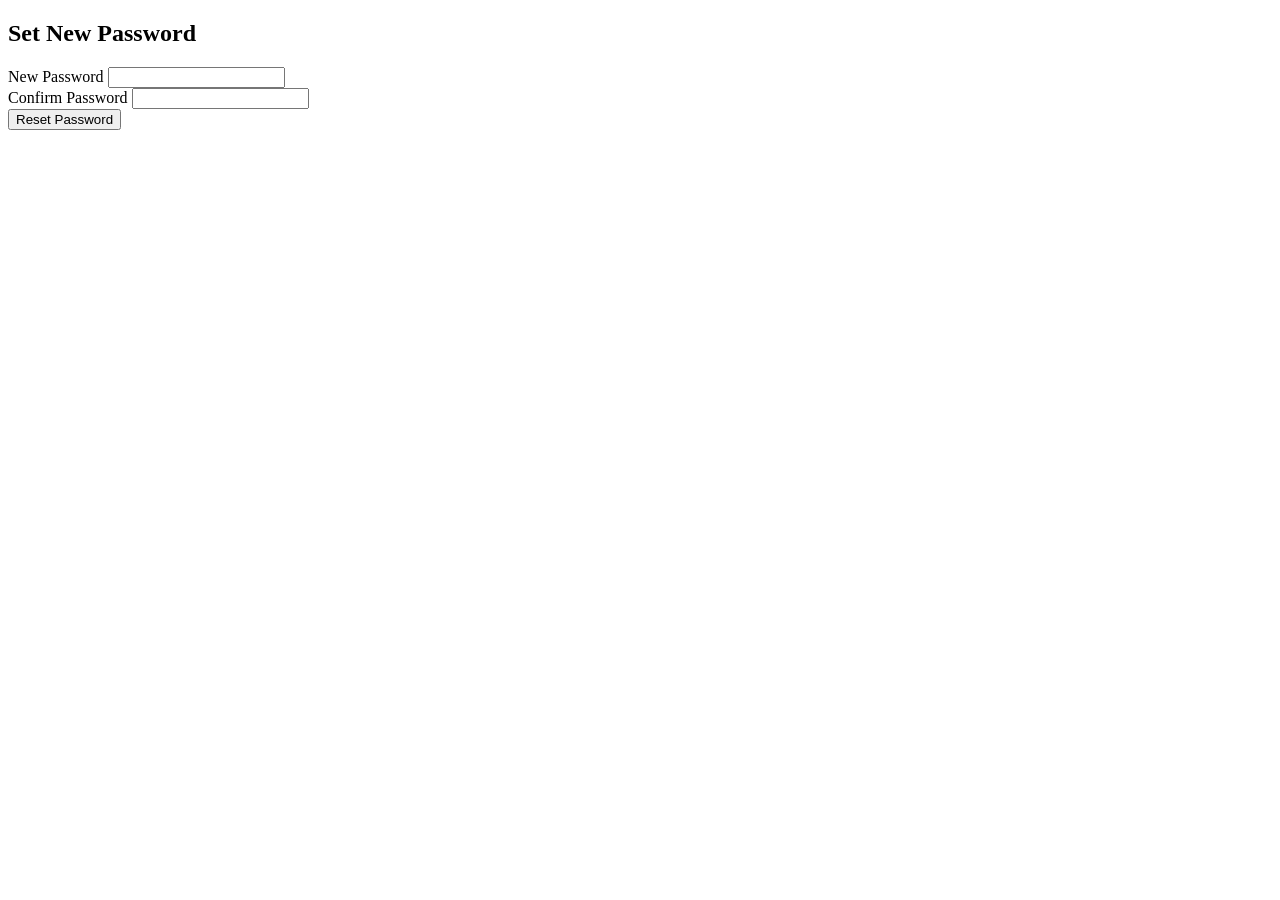
<file: automated vehicle barrier system/templates/reset_password.html>
<!DOCTYPE html>
<html lang="en">
<head>
    <title>Reset Password - AVBS</title>
    <meta name="viewport" content="width=device-width, initial-scale=1.0">
    <link href="https://fonts.googleapis.com/css2?family=Poppins:wght@300;400;600;700&display=swap" rel="stylesheet">
    <!-- Copy styles from forgot_password.html -->
</head>
<body>
    <div class="container">
        <h2>Set New Password</h2>
        <form method="POST">
            <div class="form-group">
                <label>New Password</label>
                <input type="password" name="password" required>
            </div>
            <div class="form-group">
                <label>Confirm Password</label>
                <input type="password" name="confirm_password" required>
            </div>
            <button type="submit">Reset Password</button>
        </form>
    </div>
</body>
</html>
</file>
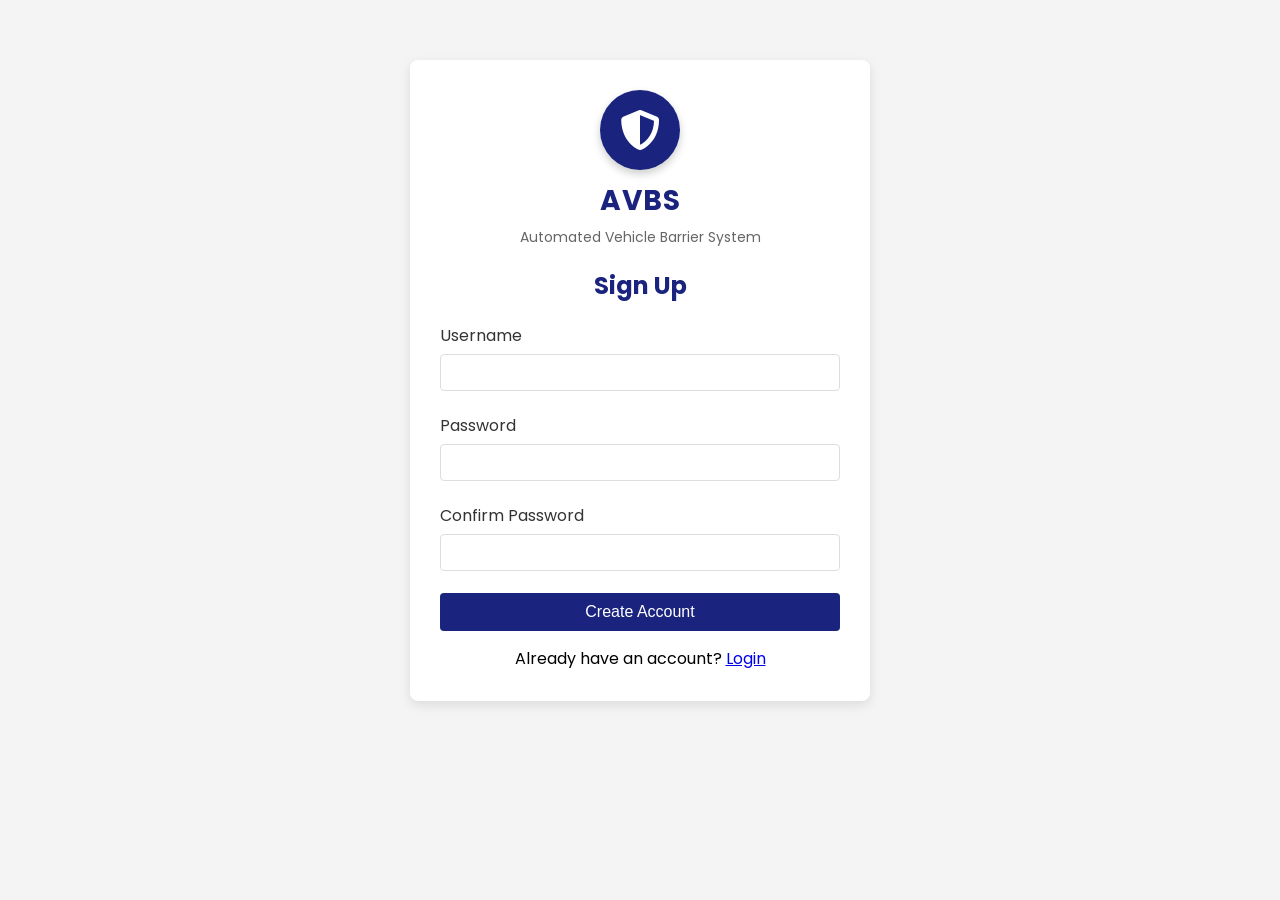
<file: automated vehicle barrier system/templates/signup.html>
<!DOCTYPE html>
<html lang="en">
<head>
    <title>Sign Up - AVBS</title>
    <meta name="viewport" content="width=device-width, initial-scale=1.0">
    <link href="https://fonts.googleapis.com/css2?family=Poppins:wght@300;400;600;700&display=swap" rel="stylesheet">
    <link rel="stylesheet" href="https://cdnjs.cloudflare.com/ajax/libs/font-awesome/5.15.4/css/all.min.css">
    <style>
        body { 
            font-family: 'Poppins', sans-serif; 
            background: #f4f4f4; 
            margin: 0;
            padding: 0;
        }
        .logo-container {
            text-align: center;
            margin-bottom: 20px;
        }
        .logo {
            width: 80px;
            height: 80px;
            background-color: #1a237e;
            border-radius: 50%;
            display: inline-flex;
            align-items: center;
            justify-content: center;
            margin-bottom: 10px;
            box-shadow: 0 4px 8px rgba(0,0,0,0.2);
        }
        .logo i {
            font-size: 40px;
            color: white;
        }
        .system-name {
            font-size: 28px;
            font-weight: 700;
            color: #1a237e;
            margin: 0;
            letter-spacing: 1px;
        }
        .system-tagline {
            font-size: 14px;
            color: #666;
            margin-top: 5px;
        }
        .container { 
            max-width: 400px; 
            margin: 60px auto; 
            background: #fff; 
            padding: 30px; 
            border-radius: 8px; 
            box-shadow: 0 4px 12px rgba(0,0,0,0.1);
        }
        h2 { 
            text-align: center; 
            color: #1a237e; 
            margin-top: 0;
        }
        .form-group { margin-bottom: 18px; }
        label { display: block; margin-bottom: 6px; color: #333; }
        input { 
            width: 100%; 
            padding: 10px 16px; 
            border: 1px solid #ddd; 
            border-radius: 4px; 
            margin-bottom: 4px; 
            box-sizing: border-box; 
        }
        button { 
            width: 100%; 
            background: #1a237e; 
            color: #fff; 
            padding: 10px; 
            border: none; 
            border-radius: 4px; 
            font-size: 16px; 
            transition: background 0.3s, box-shadow 0.3s;
            cursor: pointer;
        }
        button:hover {
            background: #283593;
            box-shadow: 0 2px 8px rgba(26,35,126,0.15);
        }
        .login-link { text-align: center; margin-top: 15px; }
    </style>
</head>
<body>
    <div class="container">
        <div class="logo-container">
            <div class="logo">
                <i class="fas fa-shield-alt"></i>
            </div>
            <h1 class="system-name">AVBS</h1>
            <p class="system-tagline">Automated Vehicle Barrier System</p>
        </div>
        
        <h2>Sign Up</h2>
        <form method="POST" action="/signup">
            <div class="form-group">
                <label>Username</label>
                <input type="text" name="username" required>
            </div>
            <div class="form-group">
                <label>Password</label>
                <input type="password" name="password" required>
            </div>
            <div class="form-group">
                <label>Confirm Password</label>
                <input type="password" name="confirm_password" required>
            </div>
            <button type="submit">Create Account</button>
        </form>
        <div class="login-link">
            Already have an account? <a href="/login">Login</a>
        </div>
    </div>
</body>
</html>
</file>
